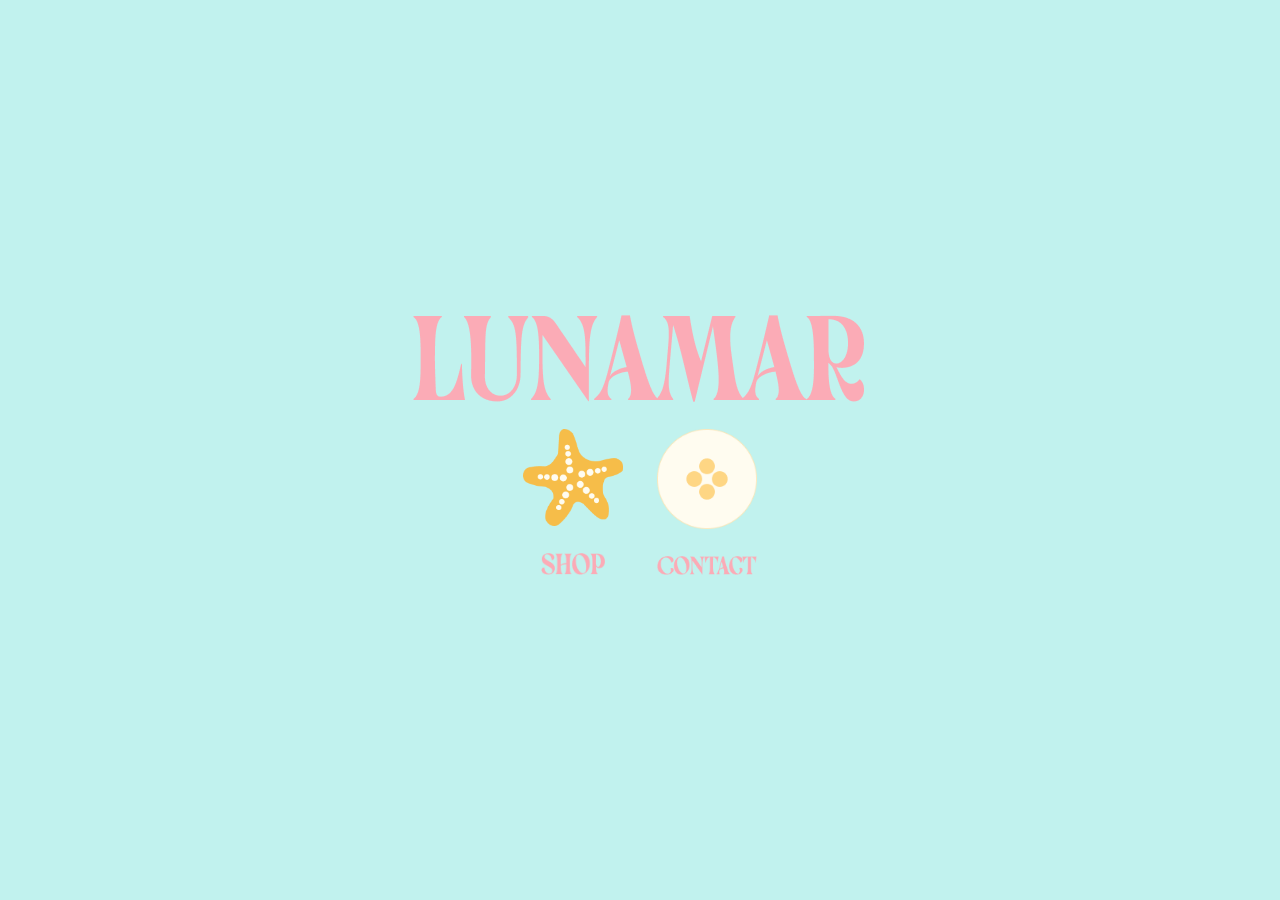
<file: index.html>
<!DOCTYPE html>
<html lang="en">
  <head>
    <meta charset="UTF-8" />
    <meta
      name="viewport"
      content="width=device-width,
        initial-scale=1"
    />
    <title>Lunamar</title>
    <link rel="icon" href="favicon.png" type="image/x-icon" />

    <link rel="stylesheet" href="home.css" />
    <link
      rel="icon"
      type="image/png"
      src="Assets\Moon Jelly.png"
      sizes="32x32"
    />
  </head>
</html>
<body>
  <div class="test">
  <div class="home-assets">
    <div class="big-logo">
      <audio id="wave-sound" src="Lunamar.mp3"></audio
      ><img src="Assets/lunamar.png" />
    </div>
    <div class="shop-and-contact-buttons">
      <div class="shop-button">
        <button><img src="Assets/Sea Star.png" /></button>
        <img src="Assets/shop.png" id="shop-label" />
      </div>
      <div class="contact-button">
        <button>
          <img src="Assets/Moon Jelly.png" id="contact-label" />
        </button>
        <img src="Assets/Contact.png" />
      </div>
    </div>
    <img id="contact-card" src="contact.png" />
  </div>

  <script src="home.js"></script>
</body>
</file>
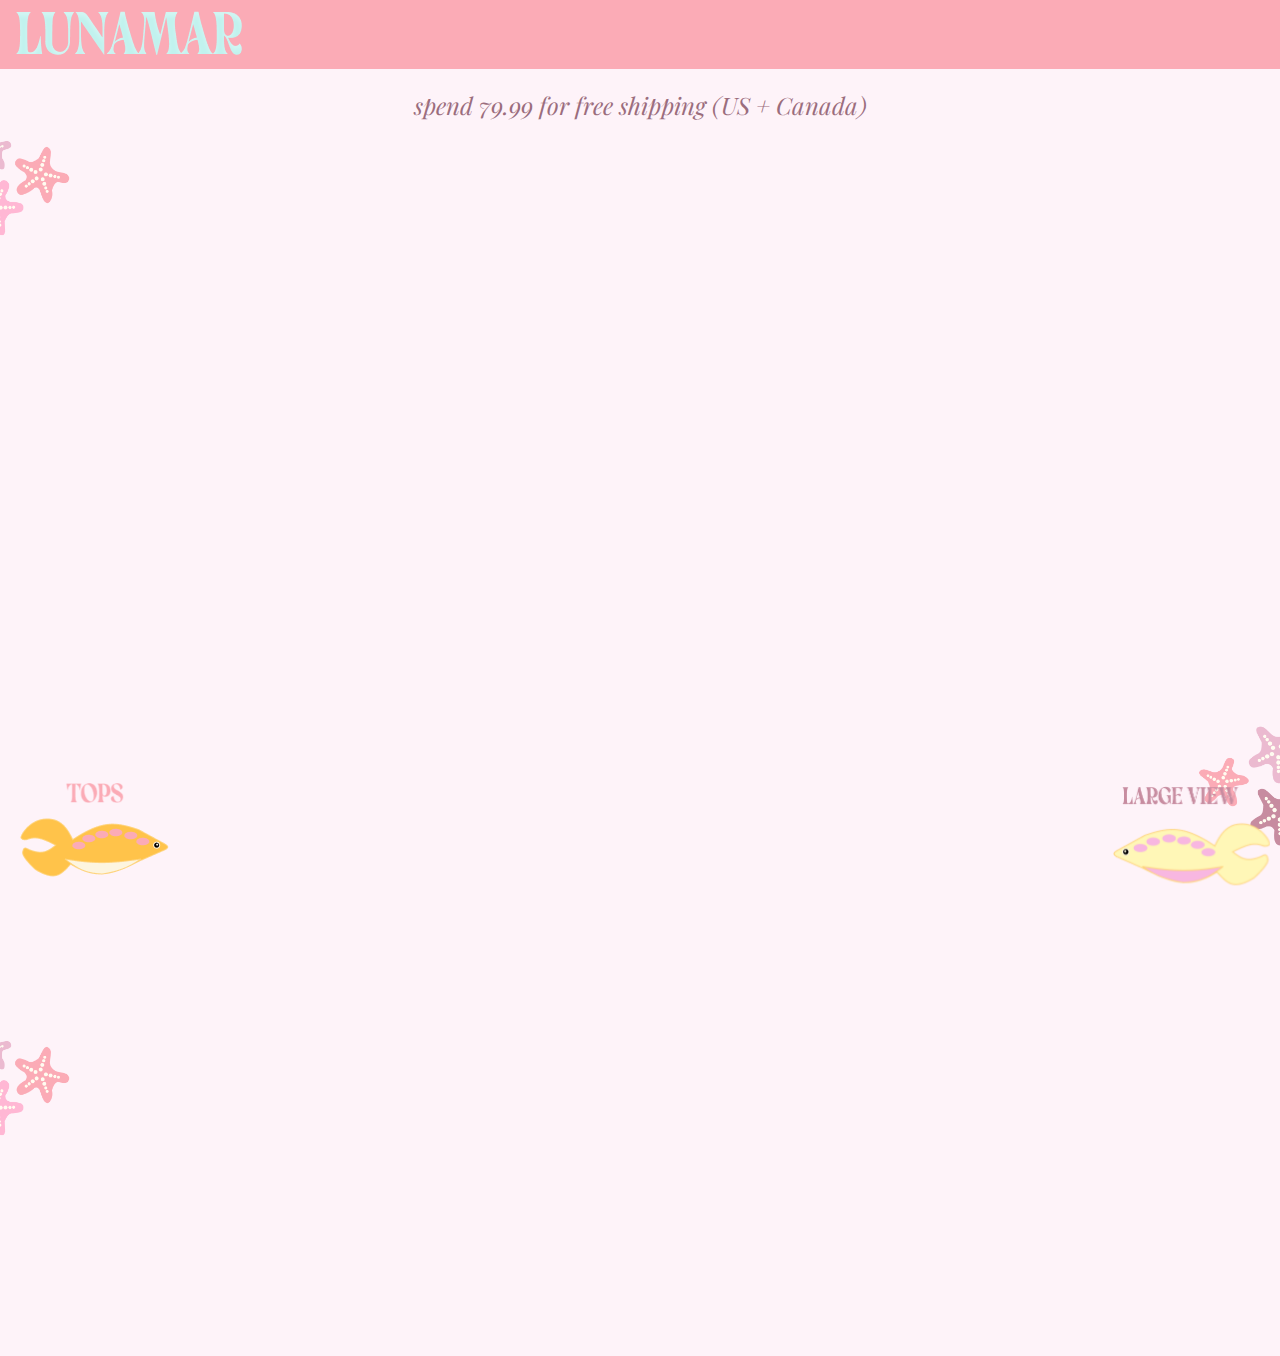
<file: bottoms.html>
<!DOCTYPE html>
<html lang="en">
  <head>
    <meta charset="UTF-8" />
    <meta name="viewport" content="width=device-width, initial-scale=1" />
    <title>Lunamar</title>
    <link rel="icon" href="favicon.png" type="image/x-icon" />

    <link rel="stylesheet" href="bottoms.css" />
    <link rel="preconnect" href="https://fonts.googleapis.com" />
    <link rel="preconnect" href="https://fonts.gstatic.com" crossorigin />
    <link
      href="https://fonts.googleapis.com/css2?family=Playfair+Display:ital@1&display=swap"
      rel="stylesheet"
    />
  </head>
  <body>
    <header class="site-header">
      <button id="button-logo"><img src="Assets/lunamar-1.png" /></button>
    </header>
    <h2 class="shipping">spend 79.99 for free shipping (US + Canada)</h2>
<div id='collection-component-1748297543648'></div>
<script type="text/javascript">
/*<![CDATA[*/
(function () {
  var scriptURL = 'https://sdks.shopifycdn.com/buy-button/latest/buy-button-storefront.min.js';
  if (window.ShopifyBuy) {
    if (window.ShopifyBuy.UI) {
      ShopifyBuyInit();
    } else {
      loadScript();
    }
  } else {
    loadScript();
  }
  function loadScript() {
    var script = document.createElement('script');
    script.async = true;
    script.src = scriptURL;
    (document.getElementsByTagName('head')[0] || document.getElementsByTagName('body')[0]).appendChild(script);
    script.onload = ShopifyBuyInit;
  }
  function ShopifyBuyInit() {
    var client = ShopifyBuy.buildClient({
      domain: 'fg2x1j-zj.myshopify.com',
      storefrontAccessToken: '05cec282b5906ba3b414fdd3d089b0cc',
    });
    ShopifyBuy.UI.onReady(client).then(function (ui) {
      ui.createComponent('collection', {
        id: '280382308416',
        node: document.getElementById('collection-component-1748297543648'),
        moneyFormat: '%24%7B%7Bamount%7D%7D',
        options: {
  "product": {
    "styles": {
      "product": {
        "@media (min-width: 601px)": {
          "max-width": "calc(25% - 20px)",
          "margin-left": "20px",
          "margin-bottom": "50px",
          "width": "calc(25% - 20px)"
        },
        "img": {
          "height": "calc(100% - 15px)",
          "position": "absolute",
          "left": "0",
          "right": "0",
          "top": "0"
        },
        "imgWrapper": {
          "padding-top": "calc(75% + 15px)",
          "position": "relative",
          "height": "0"
        }
      },
      "title": {
        "font-family": "Playfair Display, serif",
        "font-size": "19px",
        "color": "#8f4b75"
      },
      "button": {
        "font-family": "Playfair Display, serif",
        "font-weight": "bold",
        "color": "#f6f3e7",
        ":hover": {
          "color": "#f6f3e7",
          "background-color": "#3550b4"
        },
        "background-color": "#1f2f6a",
        ":focus": {
          "background-color": "#3550b4"
        },
        "border-radius": "40px",
        "padding-left": "26px",
        "padding-right": "26px"
      },
      "price": {
        "font-family": "Playfair Display, serif",
        "font-weight": "bold",
        "font-size": "16px",
        "color": "#8f4b75"
      },
      "compareAt": {
        "font-family": "Playfair Display, serif",
        "font-weight": "bold",
        "font-size": "13.6px",
        "color": "#8f4b75"
      },
      "unitPrice": {
        "font-family": "Playfair Display, serif",
        "font-weight": "bold",
        "font-size": "13.6px",
        "color": "#8f4b75"
      }
    },
    "text": {
      "button": "Add to cart"
    },
    "googleFonts": [
      "Playfair Display"
    ]
  },
  "productSet": {
    "styles": {
      "products": {
        "@media (min-width: 601px)": {
          "margin-left": "-20px"
        }
      }
    }
  },
  "modalProduct": {
    "contents": {
      "img": false,
      "imgWithCarousel": true,
      "button": false,
      "buttonWithQuantity": true
    },
    "styles": {
      "product": {
        "@media (min-width: 601px)": {
          "max-width": "100%",
          "margin-left": "0px",
          "margin-bottom": "0px"
        }
      },
      "button": {
        "font-family": "Playfair Display, serif",
        "font-weight": "bold",
        "color": "#f6f3e7",
        ":hover": {
          "color": "#f6f3e7",
          "background-color": "#3550b4"
        },
        "background-color": "#1f2f6a",
        ":focus": {
          "background-color": "#3550b4"
        },
        "border-radius": "40px",
        "padding-left": "26px",
        "padding-right": "26px"
      },
      "title": {
        "font-family": "Helvetica Neue, sans-serif",
        "font-weight": "bold",
        "font-size": "26px",
        "color": "#4c4c4c"
      },
      "price": {
        "font-family": "Helvetica Neue, sans-serif",
        "font-weight": "normal",
        "font-size": "18px",
        "color": "#4c4c4c"
      },
      "compareAt": {
        "font-family": "Helvetica Neue, sans-serif",
        "font-weight": "normal",
        "font-size": "15.299999999999999px",
        "color": "#4c4c4c"
      },
      "unitPrice": {
        "font-family": "Helvetica Neue, sans-serif",
        "font-weight": "normal",
        "font-size": "15.299999999999999px",
        "color": "#4c4c4c"
      }
    },
    "googleFonts": [
      "Playfair Display"
    ],
    "text": {
      "button": "Add to cart"
    }
  },
  "option": {
    "styles": {
      "label": {
        "font-family": "Playfair Display, serif",
        "font-weight": "bold"
      },
      "select": {
        "font-family": "Playfair Display, serif",
        "font-weight": "bold"
      }
    },
    "googleFonts": [
      "Playfair Display"
    ]
  },
  "cart": {
    "styles": {
      "button": {
        "font-family": "Playfair Display, serif",
        "font-weight": "bold",
        "color": "#f6f3e7",
        ":hover": {
          "color": "#f6f3e7",
          "background-color": "#3550b4"
        },
        "background-color": "#1f2f6a",
        ":focus": {
          "background-color": "#3550b4"
        },
        "border-radius": "40px"
      }
    },
    "text": {
      "total": "Subtotal",
      "button": "Checkout"
    },
    "googleFonts": [
      "Playfair Display"
    ]
  },
  "toggle": {
    "styles": {
      "toggle": {
        "font-family": "Playfair Display, serif",
        "font-weight": "bold",
        "background-color": "#1f2f6a",
        ":hover": {
          "background-color": "#3550b4"
        },
        ":focus": {
          "background-color": "#3550b4"
        }
      },
      "count": {
        "color": "#f6f3e7",
        ":hover": {
          "color": "#f6f3e7"
        }
      },
      "iconPath": {
        "fill": "#f6f3e7"
      }
    },
    "googleFonts": [
      "Playfair Display"
    ]
  }
},
      });
    });
  }
})();
/*]]>*/
    </script>
    <div class="top-bottom-label">
      <img id="top-label" src="Assets/tops-label.png" />
      <button id="fish-button">
        <img src="Assets/back-button.png" />
      </button>
            </button>
      <img id="large-view" src="large-view.png" />
      </button>
    </div>
    <script src="bottom.js"></script>
  </body>
</html>
</file>
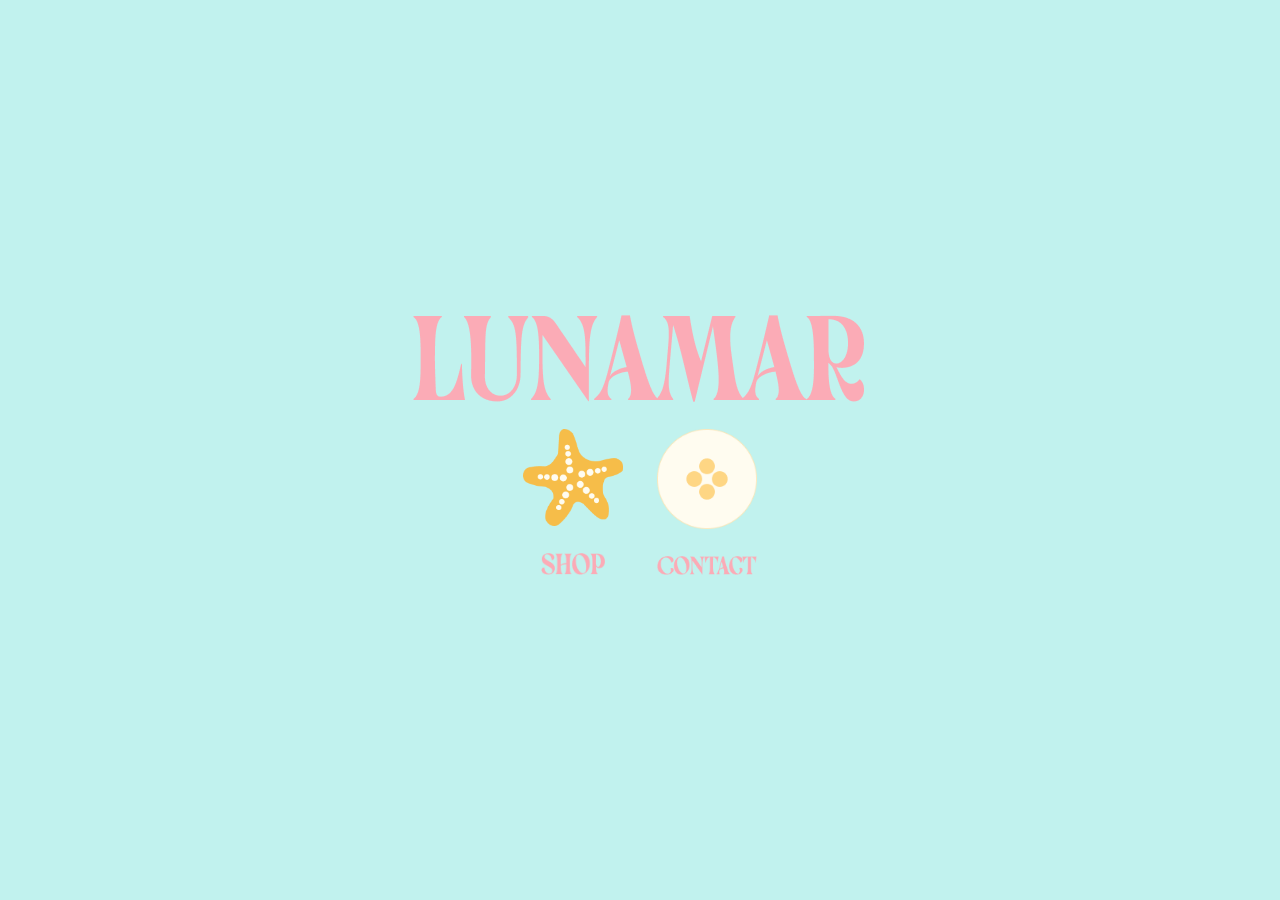
<file: home.html>
<!DOCTYPE html>
<html lang="en">
  <head>
    <meta charset="UTF-8" />
    <meta
      name="viewport"
      content="width=device-width,
        initial-scale=1"
    />
    <title>Lunamar</title>
    <link rel="stylesheet" href="home.css" />
  </head>
</html>
<body>
  <div class="home-assets">
    <div class="big-logo">
      <audio id="wave-sound" src="Lunamar.mp3"></audio
      ><img src="Assets/lunamar.png" />
    </div>
    <div class="shop-and-contact-buttons">
      <div class="shop-button">
        <button><img src="Assets/Sea Star.png" /></button>
        <img src="Assets/shop.png" id="shop-label" />
      </div>
      <div class="contact-button">
        <button><img src="Assets/Moon Jelly.png" id="contact-label" /></button>
        <img src="Assets/Contact.png" />
      </div>
    </div>
  </div>
  <script src="home.js"></script>
</body>
</file>
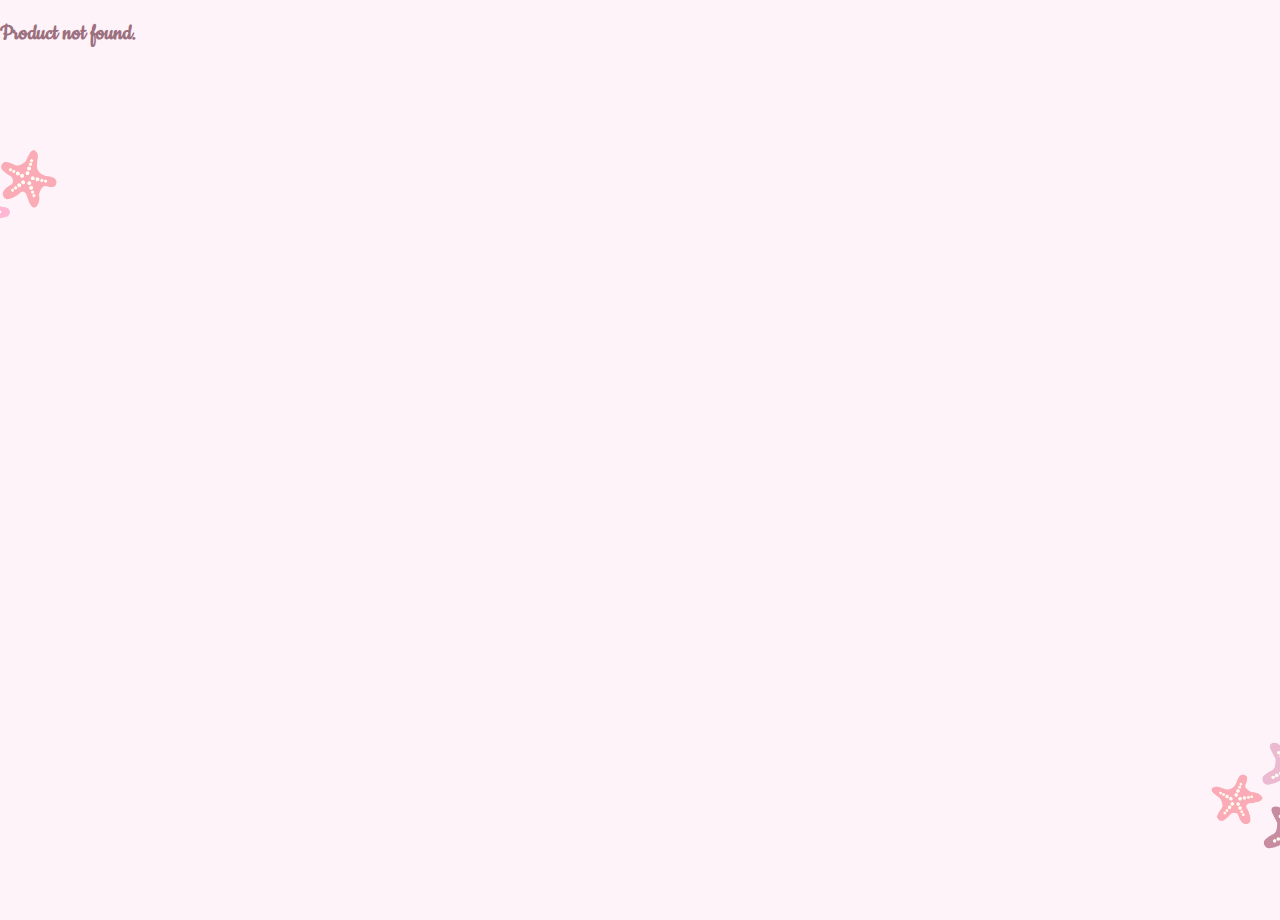
<file: product.html>
<!DOCTYPE html>
<html lang="en">
  <head>
    <meta charset="UTF-8" />
    <meta name="viewport" content="width=device-width, initial-scale=1" />
    <title>Lunamar</title>
    <link rel="stylesheet" href="product.css" />
    <link rel="preconnect" href="https://fonts.googleapis.com" />
    <link rel="preconnect" href="https://fonts.gstatic.com" crossorigin />
    <link
      href="https://fonts.googleapis.com/css2?family=Cookie&display=swap"
      rel="stylesheet"
    />
  </head>
  <header class="site-header">
    <button id="button-logo"><img src="Assets/lunamar-1.png" /></button>
  </header>
  <body>
    <div class="product-information">
      <h1 id="product-name">Loading...</h1>
      <h2 id="product-size">2XS - L</h2>
      <img id="product-image" alt="Product Image" />
      <h2><strong>Price: </strong><span id="product-price"></span></h2>
      <h2 id="product-description"></h2>
    </div>

    <div id='product-component-1748151705535'></div>
<script type="text/javascript">
/*<![CDATA[*/
(function () {
  var scriptURL = 'https://sdks.shopifycdn.com/buy-button/latest/buy-button-storefront.min.js';
  if (window.ShopifyBuy) {
    if (window.ShopifyBuy.UI) {
      ShopifyBuyInit();
    } else {
      loadScript();
    }
  } else {
    loadScript();
  }
  function loadScript() {
    var script = document.createElement('script');
    script.async = true;
    script.src = scriptURL;
    (document.getElementsByTagName('head')[0] || document.getElementsByTagName('body')[0]).appendChild(script);
    script.onload = ShopifyBuyInit;
  }
  function ShopifyBuyInit() {
    var client = ShopifyBuy.buildClient({
      domain: '3vuyn3-ew.myshopify.com',
      storefrontAccessToken: 'fef0ef60bf7bac99a3500d22a255f471',
    });
    ShopifyBuy.UI.onReady(client).then(function (ui) {
      ui.createComponent('product', {
        id: '8012288622781',
        node: document.getElementById('product-component-1748151705535'),
        moneyFormat: '%24%7B%7Bamount%7D%7D',
        options: {
  "product": {
    "styles": {
      "product": {
        "@media (min-width: 601px)": {
          "max-width": "calc(25% - 20px)",
          "margin-left": "20px",
          "margin-bottom": "50px"
        }
      },
      "button": {
        "font-family": "Playfair Display, serif",
        "border-radius": "40px",
        "padding-left": "28px",
        "padding-right": "28px"
      }
    },
    "text": {
      "button": "Add to cart"
    },
    "googleFonts": [
      "Playfair Display"
    ]
  },
  "productSet": {
    "styles": {
      "products": {
        "@media (min-width: 601px)": {
          "margin-left": "-20px"
        }
      }
    }
  },
  "modalProduct": {
    "contents": {
      "img": false,
      "imgWithCarousel": true,
      "button": false,
      "buttonWithQuantity": true
    },
    "styles": {
      "product": {
        "@media (min-width: 601px)": {
          "max-width": "100%",
          "margin-left": "0px",
          "margin-bottom": "0px"
        }
      },
      "button": {
        "font-family": "Playfair Display, serif",
        "border-radius": "40px",
        "padding-left": "28px",
        "padding-right": "28px"
      }
    },
    "googleFonts": [
      "Playfair Display"
    ],
    "text": {
      "button": "Add to cart"
    }
  },
  "option": {},
  "cart": {
    "styles": {
      "button": {
        "font-family": "Playfair Display, serif",
        "border-radius": "40px"
      }
    },
    "text": {
      "total": "Subtotal",
      "button": "Checkout"
    },
    "googleFonts": [
      "Playfair Display"
    ]
  },
  "toggle": {
    "styles": {
      "toggle": {
        "font-family": "Playfair Display, serif"
      }
    },
    "googleFonts": [
      "Playfair Display"
    ]
  }
},
      });
    });
  }
})();
/*]]>*/
</script>

    <div class="back-button">
      <img id="back-label" src="Assets/back-label.png" />
      <button id="fish-button">
        <img src="Assets/back-button.png" />
      </button>
    </div>

    <script src="product.js"></script>
  </body>
</html>
</file>
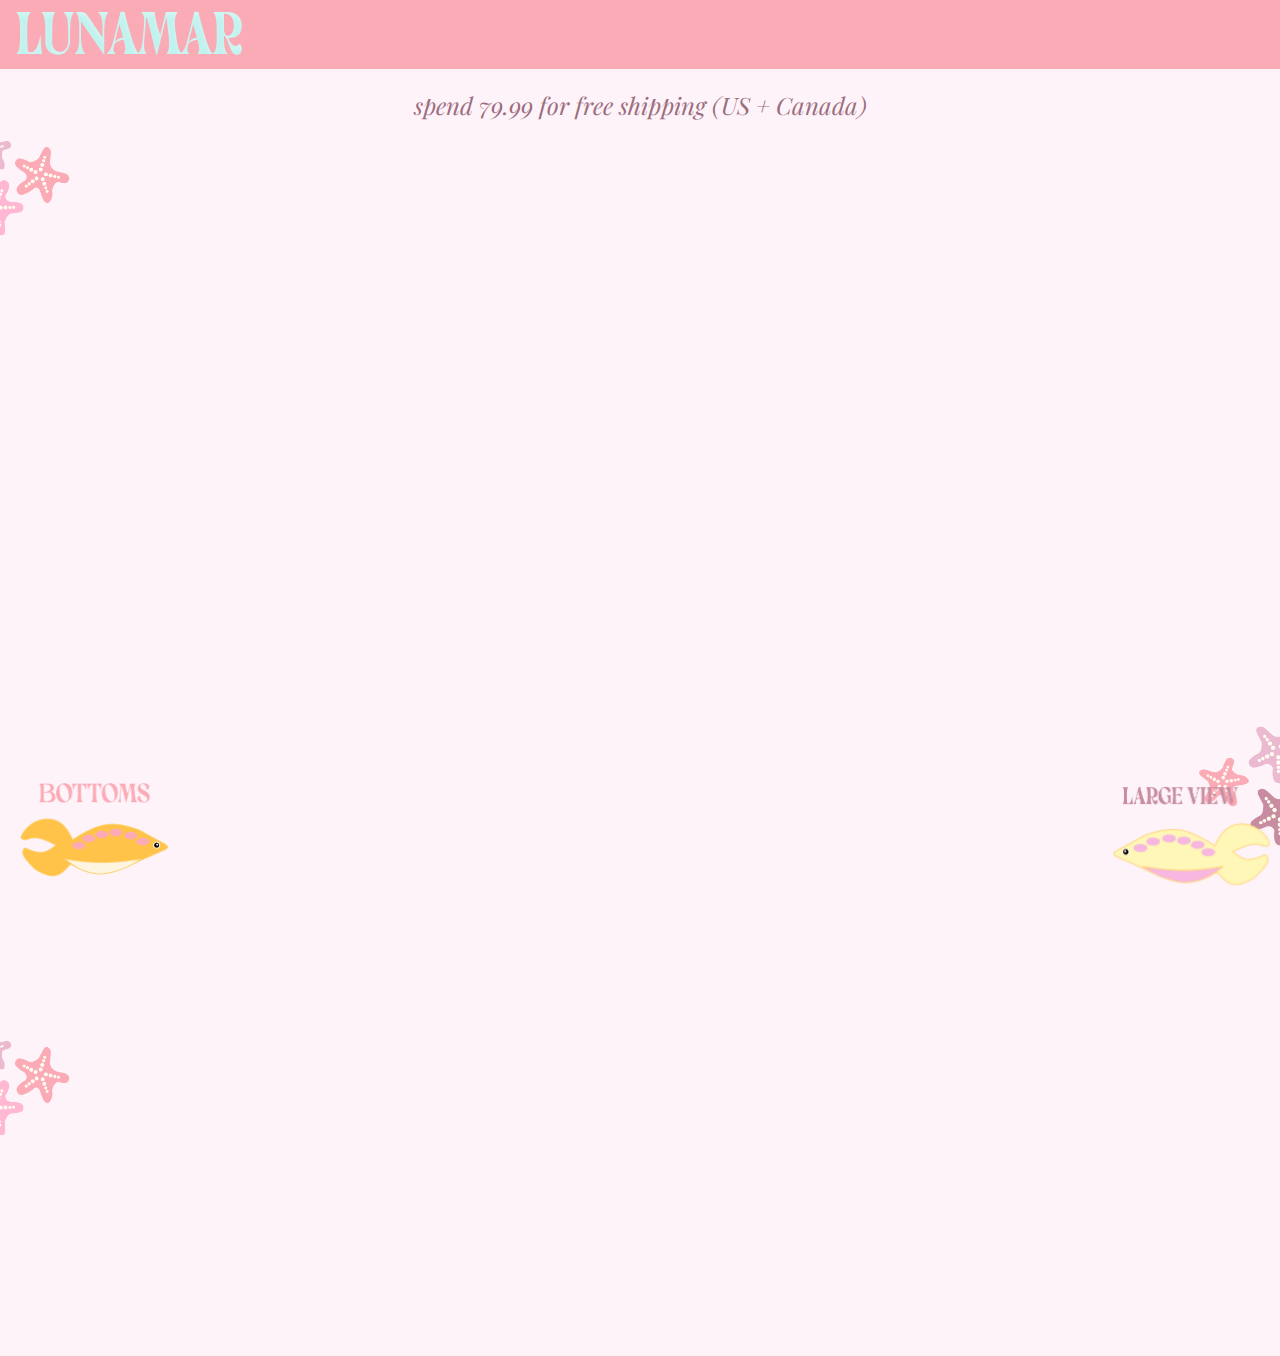
<file: top.html>
<!DOCTYPE html>
<html lang="en">
  <head>
    <meta charset="UTF-8" />
    <meta name="viewport" content="width=device-width, initial-scale=1" />
    <title>Lunamar</title>
    <link rel="icon" href="favicon.png" type="image/x-icon" />

    <link rel="stylesheet" href="top.css" />
    <link rel="preconnect" href="https://fonts.googleapis.com" />
    <link rel="preconnect" href="https://fonts.gstatic.com" crossorigin />
    <link
      href="https://fonts.googleapis.com/css2?family=Playfair+Display:ital@1&display=swap"
      rel="stylesheet"
    />
  </head>
  <body>
    <header class="site-header">
      <button id="button-logo"><img src="Assets/lunamar-1.png" /></button>
    </header>
    <h2 class="shipping">spend 79.99 for free shipping (US + Canada)</h2>
    <div class="bikinis">
<div id='collection-component-1748297621214'></div>
<script type="text/javascript">
/*<![CDATA[*/
(function () {
  var scriptURL = 'https://sdks.shopifycdn.com/buy-button/latest/buy-button-storefront.min.js';
  if (window.ShopifyBuy) {
    if (window.ShopifyBuy.UI) {
      ShopifyBuyInit();
    } else {
      loadScript();
    }
  } else {
    loadScript();
  }
  function loadScript() {
    var script = document.createElement('script');
    script.async = true;
    script.src = scriptURL;
    (document.getElementsByTagName('head')[0] || document.getElementsByTagName('body')[0]).appendChild(script);
    script.onload = ShopifyBuyInit;
  }
  function ShopifyBuyInit() {
    var client = ShopifyBuy.buildClient({
      domain: 'fg2x1j-zj.myshopify.com',
      storefrontAccessToken: '05cec282b5906ba3b414fdd3d089b0cc',
    });
    ShopifyBuy.UI.onReady(client).then(function (ui) {
      ui.createComponent('collection', {
        id: '280382275648',
        node: document.getElementById('collection-component-1748297621214'),
        moneyFormat: '%24%7B%7Bamount%7D%7D',
        options: {
  "product": {
    "styles": {
      "product": {
        "@media (min-width: 601px)": {
          "max-width": "calc(25% - 20px)",
          "margin-left": "20px",
          "margin-bottom": "50px",
          "width": "calc(25% - 20px)"
        },
        "img": {
          "height": "calc(100% - 15px)",
          "position": "absolute",
          "left": "0",
          "right": "0",
          "top": "0"
        },
        "imgWrapper": {
          "padding-top": "calc(75% + 15px)",
          "position": "relative",
          "height": "0"
        }
      },
      "title": {
        "font-family": "Playfair Display, serif",
        "font-size": "19px",
        "color": "#8f4b75"
      },
      "button": {
        "font-family": "Playfair Display, serif",
        "font-weight": "bold",
        "color": "#f6f3e7",
        ":hover": {
          "color": "#f6f3e7",
          "background-color": "#3550b4"
        },
        "background-color": "#1f2f6a",
        ":focus": {
          "background-color": "#3550b4"
        },
        "border-radius": "40px",
        "padding-left": "26px",
        "padding-right": "26px"
      },
      "price": {
        "font-family": "Playfair Display, serif",
        "font-weight": "bold",
        "font-size": "16px",
        "color": "#8f4b75"
      },
      "compareAt": {
        "font-family": "Playfair Display, serif",
        "font-weight": "bold",
        "font-size": "13.6px",
        "color": "#8f4b75"
      },
      "unitPrice": {
        "font-family": "Playfair Display, serif",
        "font-weight": "bold",
        "font-size": "13.6px",
        "color": "#8f4b75"
      }
    },
    "text": {
      "button": "Add to cart"
    },
    "googleFonts": [
      "Playfair Display"
    ]
  },
  "productSet": {
    "styles": {
      "products": {
        "@media (min-width: 601px)": {
          "margin-left": "-20px"
        }
      }
    }
  },
  "modalProduct": {
    "contents": {
      "img": false,
      "imgWithCarousel": true,
      "button": false,
      "buttonWithQuantity": true
    },
    "styles": {
      "product": {
        "@media (min-width: 601px)": {
          "max-width": "100%",
          "margin-left": "0px",
          "margin-bottom": "0px"
        }
      },
      "button": {
        "font-family": "Playfair Display, serif",
        "font-weight": "bold",
        "color": "#f6f3e7",
        ":hover": {
          "color": "#f6f3e7",
          "background-color": "#3550b4"
        },
        "background-color": "#1f2f6a",
        ":focus": {
          "background-color": "#3550b4"
        },
        "border-radius": "40px",
        "padding-left": "26px",
        "padding-right": "26px"
      },
      "title": {
        "font-family": "Helvetica Neue, sans-serif",
        "font-weight": "bold",
        "font-size": "26px",
        "color": "#4c4c4c"
      },
      "price": {
        "font-family": "Helvetica Neue, sans-serif",
        "font-weight": "normal",
        "font-size": "18px",
        "color": "#4c4c4c"
      },
      "compareAt": {
        "font-family": "Helvetica Neue, sans-serif",
        "font-weight": "normal",
        "font-size": "15.299999999999999px",
        "color": "#4c4c4c"
      },
      "unitPrice": {
        "font-family": "Helvetica Neue, sans-serif",
        "font-weight": "normal",
        "font-size": "15.299999999999999px",
        "color": "#4c4c4c"
      }
    },
    "googleFonts": [
      "Playfair Display"
    ],
    "text": {
      "button": "Add to cart"
    }
  },
  "option": {
    "styles": {
      "label": {
        "font-family": "Playfair Display, serif",
        "font-weight": "bold"
      },
      "select": {
        "font-family": "Playfair Display, serif",
        "font-weight": "bold"
      }
    },
    "googleFonts": [
      "Playfair Display"
    ]
  },
  "cart": {
    "styles": {
      "button": {
        "font-family": "Playfair Display, serif",
        "font-weight": "bold",
        "color": "#f6f3e7",
        ":hover": {
          "color": "#f6f3e7",
          "background-color": "#3550b4"
        },
        "background-color": "#1f2f6a",
        ":focus": {
          "background-color": "#3550b4"
        },
        "border-radius": "40px"
      }
    },
    "text": {
      "total": "Subtotal",
      "button": "Checkout"
    },
    "googleFonts": [
      "Playfair Display"
    ]
  },
  "toggle": {
    "styles": {
      "toggle": {
        "font-family": "Playfair Display, serif",
        "font-weight": "bold",
        "background-color": "#1f2f6a",
        ":hover": {
          "background-color": "#3550b4"
        },
        ":focus": {
          "background-color": "#3550b4"
        }
      },
      "count": {
        "color": "#f6f3e7",
        ":hover": {
          "color": "#f6f3e7"
        }
      },
      "iconPath": {
        "fill": "#f6f3e7"
      }
    },
    "googleFonts": [
      "Playfair Display"
    ]
  }
},
      });
    });
  }
})();
/*]]>*/
</script>
    <div class="top-bottom-label">
      <img id="bottom-label" src="Assets/bottoms-label.png" />
      <button id="fish-button">
        <img src="Assets/back-button.png" />
      </button>
      <img id="large-view" src="large-view.png" />
      </button>
    </div>
    <script src="top.js"></script>
  </body>
</html>
</file>
<file: home.css>
body {
  margin: 0;
  padding: 0;
  background-color: #c1f2ee;
  justify-content: center;
  align-items: center;
}

.hidden {
  display: none;
}

.blur {
  filter: blur(10px);
}

img {
  max-width: 600px;
  height: auto;
}

@keyframes fade-in {
  from {
    opacity: 0;
  }
  to {
    opacity: 1;
  }
}

@keyframes fade-out {
  from {
    opacity: 1;
  }
  to {
    opacity: 0;
  }
}

#contact-card {
  position: absolute;
  animation: fade-in 0.5s ease-in-out forwards;
  cursor: pointer;
}

.home-assets {
  min-height: 100vh;
  flex-direction: column; /*stack vertically*/
  display: flex;
  justify-content: center;
  align-items: center;
}

.big-logo {
  display: flex;
  justify-content: center;
  align-items: center;
  height: auto;
  margin-bottom: 10px;
  cursor: pointer;
}

.shop-button {
  flex-direction: column; /*stack vertically*/
  display: flex;
  justify-content: center;
  align-items: center;
}

.contact-button {
  flex-direction: column; /*stack vertically*/
  display: flex;
  justify-content: center;
  align-items: center;
}

.big-logo :hover {
  filter: drop-shadow(8px 8px 50px #ffdd92);
  transform: scale(1.1);
  transition: 0.3s ease;
}

.shop-and-contact-buttons button {
  background: none;
  border: none;
  margin: 7px;
  padding: 0px;
  cursor: pointer;
}

.shop-and-contact-buttons > :hover {
  filter: drop-shadow(8px 8px 50px #ffc063);
  transform: scale(1.1);
  transition: 0.3s ease;
}

.shop-and-contact-buttons img {
  flex-direction: row; /*stack vertically*/
  display: flex;
  justify-content: center;
  align-items: center;
  width: 100px;
  margin: 10px;
}

.shop-and-contact-buttons {
  display: flex;
  flex-direction: row; /* align shop and contact side-by-side */
}

#shop-label {
  width: 64px;
}
</file>
<file: bottoms.css>
body {
  margin: 0;
  padding: 0;
  height: 100vh; /* full viewport height */
  min-height: 100vh;
  background-color: #fef3f9;
  background-image: url(Assets/shop-bkgd.png);
  background-size: cover;
  background-repeat: repeat;
  background-position: center;
}

img {
  max-width: 350px;
  height: auto;
}

.hidden {
  display: none;
}

.shipping {
  color: #9b6d7d;
  justify-content: center;
  display: flex;
  align-items: center;
  font-family: "Playfair Display", serif;
  font-optical-sizing: auto;
  font-weight: 1;
  font-style: italic;
}

@keyframes heartbeat {
  0%,
  100% {
    transform: scale(1);
  }
  14% {
    transform: scale(1.1);
  }
  28% {
    transform: scale(1);
  }
  42% {
    transform: scale(1.1);
  }
  70% {
    transform: scale(1);
  }
}

#fish-button :hover {
  animation: heartbeat 1.5s infinite;
}

#fish-button,
#top-label,
#bottom-label {
  position: static; /* allow flexbox to handle positioning */
  padding: 0;
  margin: 0;
  cursor: pointer;
  background: none;
  border: none;
}

#bottom-label,
#top-label {
  padding: -35px;
  margin: -35px;
  height: 20px;
  position: fixed;
}

.top-bottom-label {
  position: fixed;
  bottom: 20px;
  left: 20px; /* changed from left: 50% */
  transform: none; /* remove horizontal centering */
  display: flex;
  flex-direction: column;
  align-items: center;
  gap: 20px;
  z-index: 1000;
}

#top-label:hover {
  filter: hue-rotate(180deg);
}

#bottom-label:hover {
  filter: hue-rotate(180deg);
}
.site-header {
  background-color: #fbabb6; /* light pink */
  align-items: center;
  padding: 10px;
}

#button-logo {
  background: none;
  border: none;
  cursor: pointer;
}

#button-logo:hover {
  filter: drop-shadow(8px 8px 50px #a8faf9);
  transform: scale(1.1);
  transition: 0.3s ease;
}

#collection-component-1748297543648 {
  display: flex;
  justify-content: center;
  align-items: center;
  height: 135vh;
}

#bikini-bottom-1,
#bikini-bottom-2,
#bikini-bottom-3,
#bikini-bottom-4 {
  cursor: pointer;
  background: none;
  border: none;
}

#large-view {
  right: 50px;
  padding-bottom: 200px;
  margin: -40px;
  height: 107px;
  position: fixed;
  cursor: pointer;
}
</file>
<file: product.css>
.cookie-regular {
  font-family: "Cookie", cursive;
  font-weight: 400;
  font-style: normal;
}

body {
  margin: 0;
  padding: 0;
  height: 100vh; /* full viewport height */
  min-height: 100vh;
  background-color: #fef3f9;
  background-image: url(Assets/shop-bkgd.png);
  background-size: cover;
  background-repeat: no-repeat;
  background-position: center;
  font-family: "cookie", cursive;
  color: #9d707f;
}

img {
  max-width: 350px;
  height: auto;
}

.hidden {
  display: none;
}

#product-component-1748151952584 {
  position: fixed; /* or absolute, depending on use-case */
  bottom: 20px; /* space from the bottom */
  left: 50%;
  transform: translateX(-50%);
  display: flex;
  justify-content: center;
  align-items: center;
  z-index: 1000; /* Ensure it stays on top */
  margin-bottom: 50px;
}

.scaled-down {
  width: 400px;
  height: auto;
}

.site-header {
  background-color: #fbabb6; /* light pink */
  align-items: center;
  padding: 10px;
}

.product-information {
  align-content: center;
  align-items: center;
  justify-content: center;
  justify-items: center;
}

#button-logo {
  background: none;
  border: none;
  cursor: pointer;
}

#button-logo:hover {
  filter: drop-shadow(8px 8px 50px #a8faf9);
  transform: scale(1.1);
  transition: 0.3s ease;
}

.back-button {
  position: fixed;
  bottom: 20px;
  left: 20px; /* changed from left: 50% */
  transform: none; /* remove horizontal centering */
  display: flex;
  flex-direction: column;
  align-items: center;
  gap: 20px;
  z-index: 1000;
}

#back-label,
#fish-button {
  position: static; /* allow flexbox to handle positioning */
  padding: 0;
  margin: 0;
  cursor: pointer;
  background: none;
  border: none;
}

#back-label {
  height: 20px;
}

#back-label:hover {
  filter: hue-rotate(180deg);
}

@keyframes heartbeat {
  0%,
  100% {
    transform: scale(1);
  }
  14% {
    transform: scale(1.1);
  }
  28% {
    transform: scale(1);
  }
  42% {
    transform: scale(1.1);
  }
  70% {
    transform: scale(1);
  }
}

#fish-button :hover {
  animation: heartbeat 1.5s infinite;
}
</file>
<file: top.css>
body {
  margin: 0;
  padding: 0;
  height: 100vh; /* full viewport height */
  min-height: 100vh;
  background-color: #fef3f9;
  background-image: url(Assets/shop-bkgd.png);
  background-size: cover;
  background-repeat: repeat;
  background-position: center;
}

img {
  max-width: 350px;
  height: auto;
}

.hidden {
  display: none;
}

[data-shopify-buy-button-id] {
  cursor: pointer;
}

.shipping {
  color: #9b6d7d;
  justify-content: center;
  display: flex;
  align-items: center;
  font-family: "Playfair Display", serif;
  font-optical-sizing: auto;
  font-weight: 1;
  font-style: italic;
}

@keyframes heartbeat {
  0%,
  100% {
    transform: scale(1);
  }
  14% {
    transform: scale(1.1);
  }
  28% {
    transform: scale(1);
  }
  42% {
    transform: scale(1.1);
  }
  70% {
    transform: scale(1);
  }
}

#fish-button :hover {
  animation: heartbeat 1.5s infinite;
}

#fish-button,
#top-label,
#bottom-label {
  position: static; /* allow flexbox to handle positioning */
  padding: 0;
  margin: 0;
  cursor: pointer;
  background: none;
  border: none;
}

#bottom-label,
#top-label {
  padding: -35px;
  margin: -35px;
  height: 20px;
  position: fixed;
}

.top-bottom-label {
  position: fixed;
  bottom: 20px;
  left: 20px; /* changed from left: 50% */
  transform: none; /* remove horizontal centering */
  display: flex;
  flex-direction: column;
  align-items: center;
  gap: 20px;
  z-index: 1000;
}

#top-label:hover {
  filter: hue-rotate(180deg);
}

#bottom-label:hover {
  filter: hue-rotate(180deg);
}
.site-header {
  background-color: #fbabb6; /* light pink */
  align-items: center;
  padding: 10px;
}

#button-logo {
  background: none;
  border: none;
  cursor: pointer;
}

#button-logo:hover {
  filter: drop-shadow(8px 8px 50px #a8faf9);
  transform: scale(1.1);
  transition: 0.3s ease;
}

#collection-component-1748297621214 {
  height: 135vh;
  display: flex;
  justify-content: center;
  align-items: center;
}

#bikini-top-1,
#bikini-top-2,
#bikini-top-3,
#bikini-top-4 {
  cursor: pointer;
  background: none;
  border: none;
}

.site-header {
  justify-content: center;
  align-content: center;
  align-items: center;
  justify-items: center;
}

#large-view {
  right: 50px;
  padding-bottom: 200px;
  margin: -40px;
  height: 107px;
  position: fixed;
  cursor: pointer;
}
</file>
